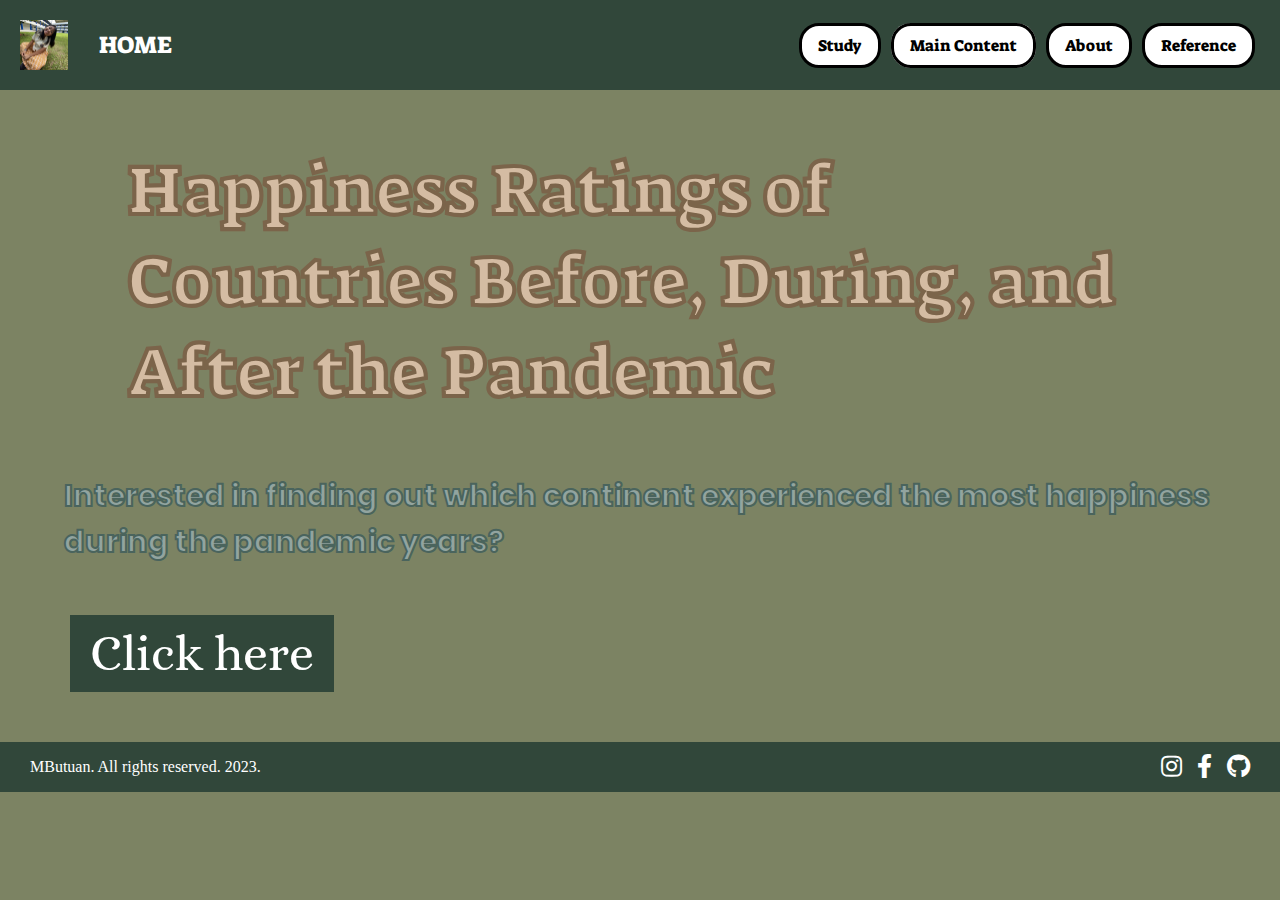
<file: index.html>
<!DOCTYPE html>
<html lang="en">

<head>
    <meta charset="UTF-8">
    <meta name="viewport" content="width=device-width, initial-scale=1.0">
    <title>Happiness Ratings of Countries Before, During, and After the Pandemic</title>
    <link href="https://fonts.googleapis.com/css2?family=Playfair+Display:ital,wght@1,500&display=swap" rel="stylesheet">
    <link rel="stylesheet" href="https://cdnjs.cloudflare.com/ajax/libs/font-awesome/5.15.4/css/all.min.css">
    <link rel="stylesheet" href="styles.css">
</head>

<body>
    <div class="navbar">
        <div class="navbar-left">
            <img src="pictures/picture.jpg" alt="Logo" height="50">
            <a href="index.html" class="white">HOME</a>
        </div>
        <div class="navbar-right">
            <a href="study.html" class="circle">Study</a>
            <div class="dropdown circle">
                <a href="#"  class="circle">Main Content</a>
                <div class="dropdown-content">
                    <a href="main1.html" class="circle">Main Content 1</a>
                    <a href="main2.html" class="circle">Main Content 2</a>
                </div>
            </div>
            
            <a href="about.html" class="circle">About</a>
            <a href="ref.html" class="circle">Reference</a>
        </div>
    </div>

    <h1>Happiness Ratings of Countries Before, During, and After the Pandemic</h1>
    <h2>Interested in finding out which continent experienced the most happiness during the pandemic years?</h2>
    <div class="learn-more" onclick="window.location.href='study.html'">Click here</div>

    <footer>
        <p>MButuan. All rights reserved. 2023.</p>
        <div class="footer-links">
            <a href="https://instagram.com"><i class="fab fa-instagram"></i></a>
            <a href="https://facebook.com"><i class="fab fa-facebook-f"></i></a>
            <a href="https://github.com"><i class="fab fa-github"></i></a>
        </div>
    </footer>
    
</body>

</html>
</file>
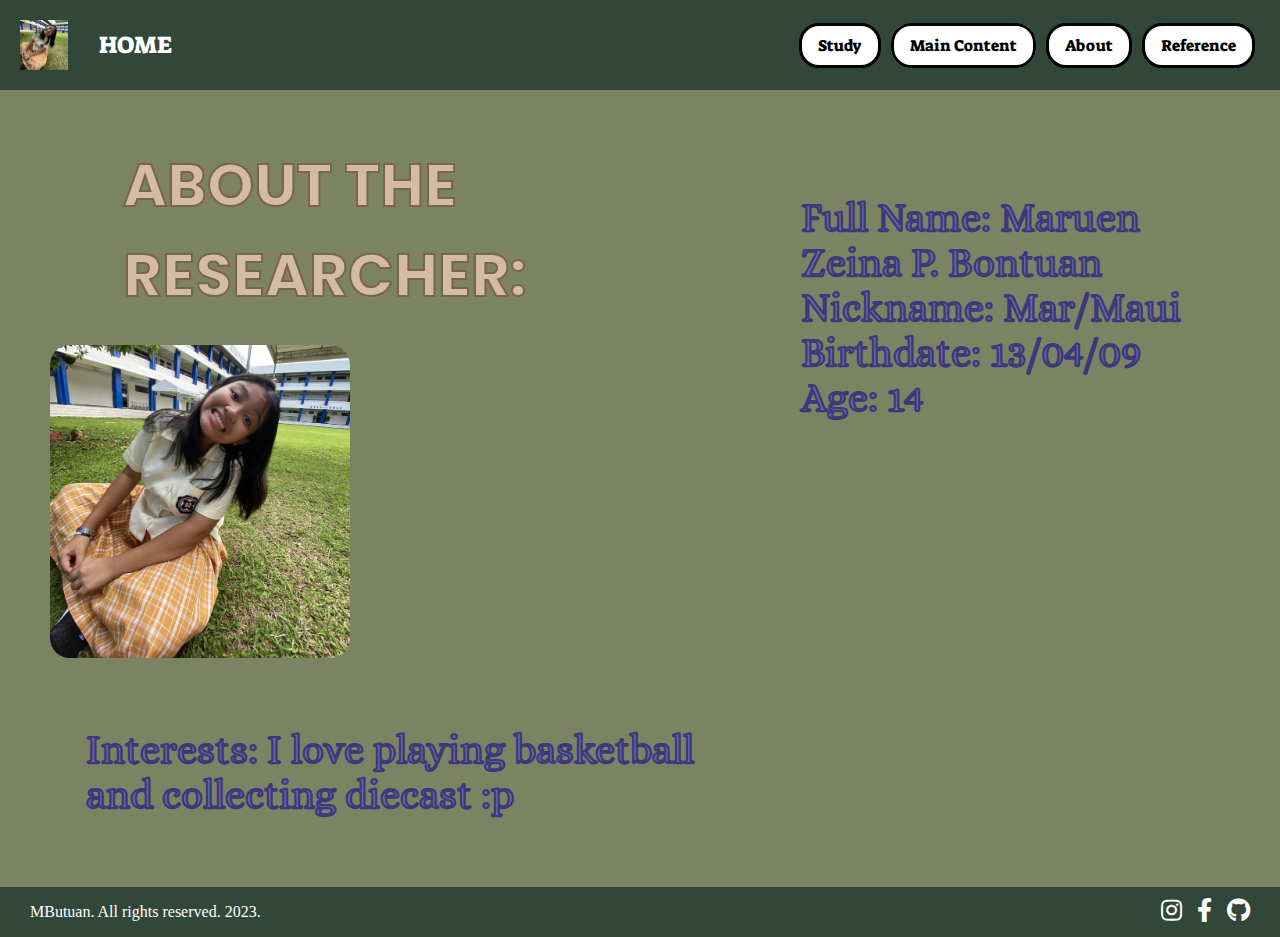
<file: about.html>
<!DOCTYPE html>
<html lang="en">

<head>
    <meta charset="UTF-8">
    <meta name="viewport" content="width=device-width, initial-scale=1.0">
    <title>Happiness Ratings of Countries Before, During, and After the Pandemic</title>
    <link href="https://fonts.googleapis.com/css2?family=Playfair+Display:ital,wght@1,500&display=swap" rel="stylesheet">
    <link rel="stylesheet" href="https://cdnjs.cloudflare.com/ajax/libs/font-awesome/5.15.4/css/all.min.css">
    <link rel="stylesheet" href="styles.css">
</head>

<body>
    <div class="navbar">
        <div class="navbar-left">
            <img src="pictures/picture.jpg" alt="Logo" height="50">
            <a href="index.html" class="white">HOME</a>
        </div>
        <div class="navbar-right">
            <a href="study.html" class="circle active">Study</a>
            <div class="dropdown circle">
                <a href="#"  class="circle">Main Content</a>
                <div class="dropdown-content">
                    <a href="main1.html" class="circle">Main Content 1</a>
                    <a href="main2.html" class="circle">Main Content 2</a>
                </div>
            </div>
            
            <a href="about.html" class="circle">About</a>
            <a href="ref.html" class="circle">Reference</a>
        </div>
    </div>

    <div class="container2">
        <div class="images">
            <h1>ABOUT THE RESEARCHER:</h1>
            <img src="pictures/picture.jpg">
            <h2>Interests: I love playing basketball and collecting diecast :p<br>
        </div>
        <div class="content main">
            <h2>Full Name: Maruen Zeina P. Bontuan<br>
                Nickname: Mar/Maui<br>
                Birthdate: 13/04/09<br>
                Age: 14</h2>
        </div>
    </div>

    <footer>
        <p>MButuan. All rights reserved. 2023.</p>
        <div class="footer-links">
            <a href="https://instagram.com"><i class="fab fa-instagram"></i></a>
            <a href="https://facebook.com"><i class="fab fa-facebook-f"></i></a>
            <a href="https://github.com"><i class="fab fa-github"></i></a>
        </div>
    </footer>
    
</body>

</html>
</file>
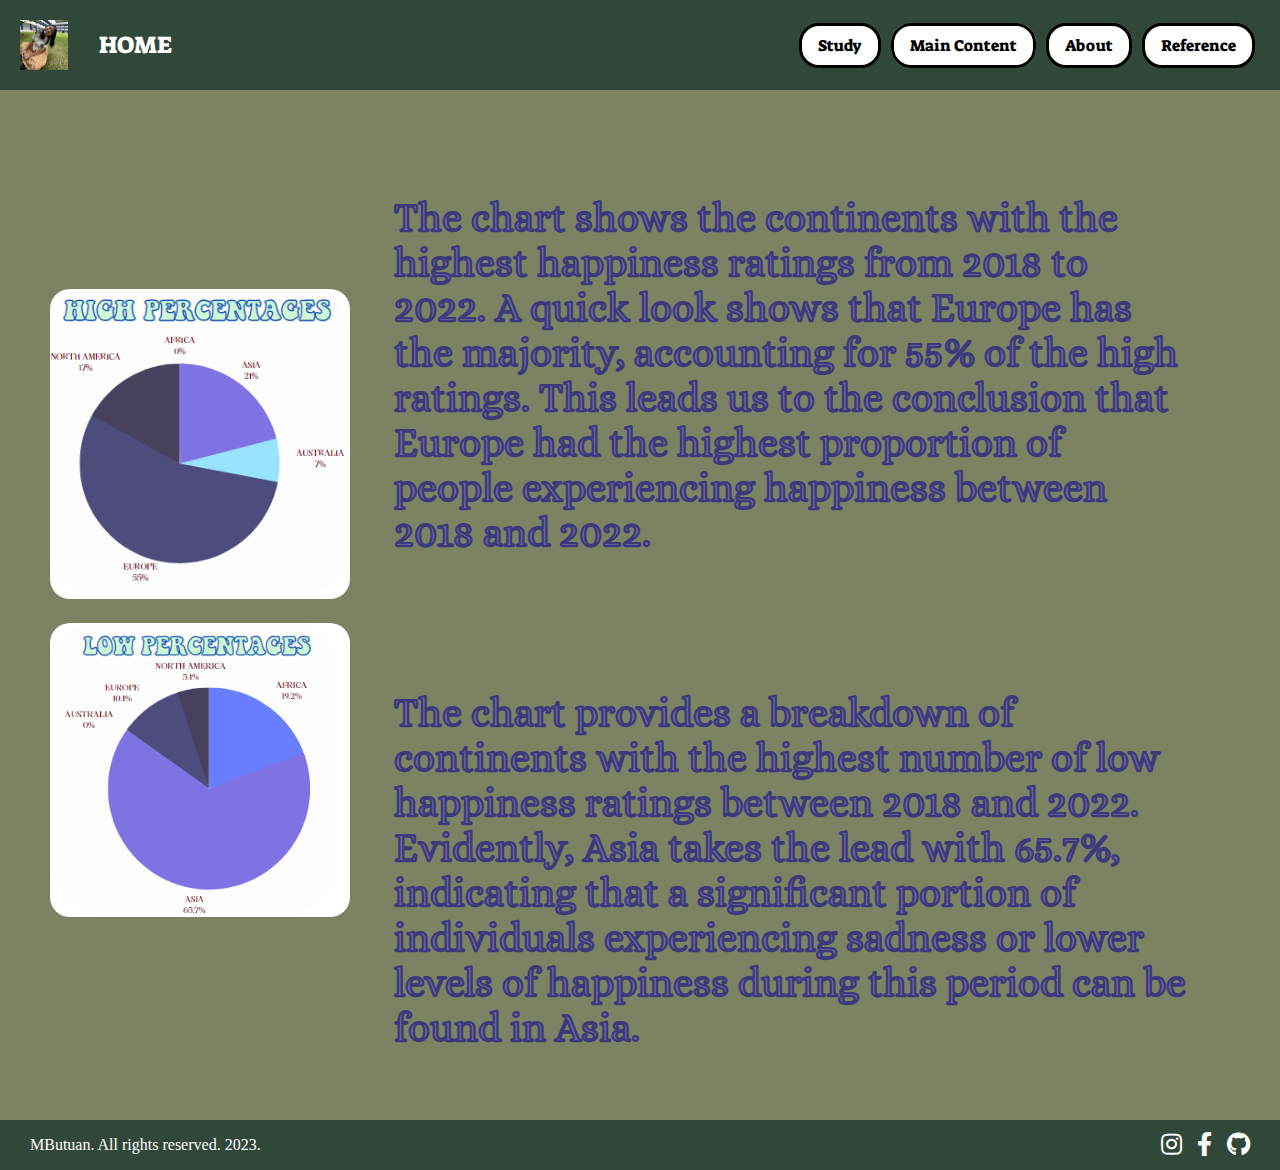
<file: main1.html>
<!DOCTYPE html>
<html lang="en">

<head>
    <meta charset="UTF-8">
    <meta name="viewport" content="width=device-width, initial-scale=1.0">
    <title>Happiness Ratings of Countries Before, During, and After the Pandemic</title>
    <link href="https://fonts.googleapis.com/css2?family=Playfair+Display:ital,wght@1,500&display=swap" rel="stylesheet">
    <link rel="stylesheet" href="https://cdnjs.cloudflare.com/ajax/libs/font-awesome/5.15.4/css/all.min.css">
    <link rel="stylesheet" href="styles.css">
</head>

<body>
    <div class="navbar">
        <div class="navbar-left">
            <img src="pictures/picture.jpg" alt="Logo" height="50">
            <a href="index.html" class="white">HOME</a>
        </div>
        <div class="navbar-right">

            <a href="study.html" class="circle active">Study</a>
            <div class="dropdown circle">
                <a href="#"  class="circle">Main Content</a>
                <div class="dropdown-content">
                    <a href="main1.html" class="circle">Main Content 1</a>
                    <a href="main2.html" class="circle">Main Content 2</a>
                </div>
            </div>
            
            <a href="about.html" class="circle">About</a>
            <a href="ref.html" class="circle">Reference</a>
        </div>
    </div>

    <div class="container">
        <div class="images">
            <img src="pictures/pic1.png">
            <img src="pictures/pic2.png">
        </div>
        <div class="content main">
            <h2>The chart shows the continents with the highest happiness ratings
                from 2018 to 2022. A quick look shows that Europe has the majority,
                accounting for 55% of the high ratings. This leads us to the
                conclusion that Europe had the highest proportion of people
                experiencing happiness between 2018 and 2022.<br><br><br><br>
                
                The chart provides a breakdown of continents with the highest
                number of low happiness ratings between 2018 and 2022. Evidently,
                Asia takes the lead with 65.7%, indicating that a significant portion of
                individuals experiencing sadness or lower levels of happiness during
                this period can be found in Asia.</h2>
        </div>
    </div>

    <footer>
        <p>MButuan. All rights reserved. 2023.</p>
        <div class="footer-links">
            <a href="https://instagram.com"><i class="fab fa-instagram"></i></a>
            <a href="https://facebook.com"><i class="fab fa-facebook-f"></i></a>
            <a href="https://github.com"><i class="fab fa-github"></i></a>
        </div>
    </footer>
    
</body>

</html>
</file>
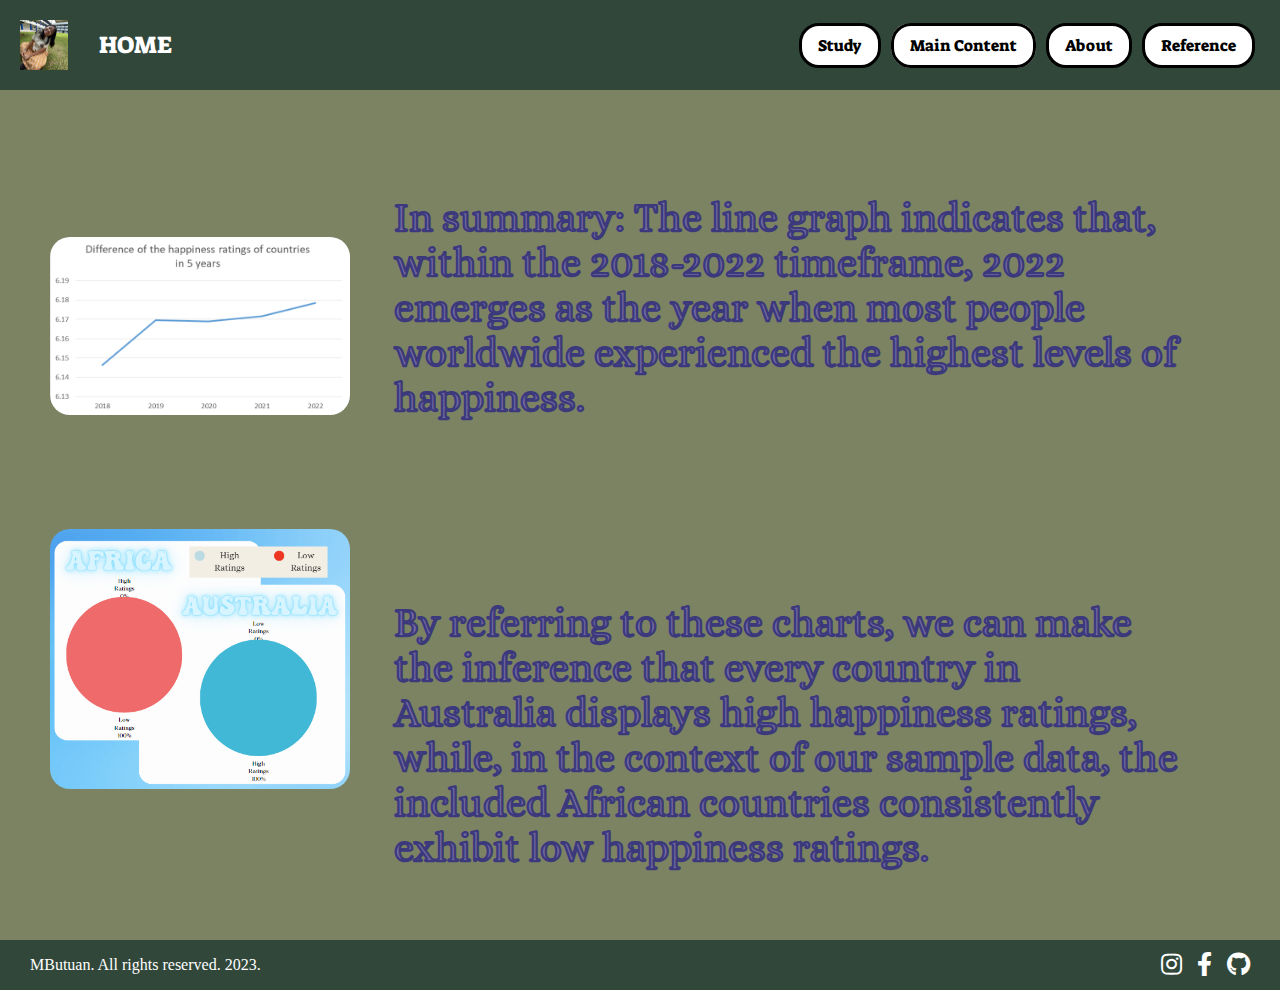
<file: main2.html>
<!DOCTYPE html>
<html lang="en">

<head>
    <meta charset="UTF-8">
    <meta name="viewport" content="width=device-width, initial-scale=1.0">
    <title>Happiness Ratings of Countries Before, During, and After the Pandemic</title>
    <link href="https://fonts.googleapis.com/css2?family=Playfair+Display:ital,wght@1,500&display=swap" rel="stylesheet">
    <link rel="stylesheet" href="https://cdnjs.cloudflare.com/ajax/libs/font-awesome/5.15.4/css/all.min.css">
    <link rel="stylesheet" href="styles.css">
</head>

<body>
    <div class="navbar">
        <div class="navbar-left">
            <img src="pictures/picture.jpg" alt="Logo" height="50">
            <a href="index.html" class="white">HOME</a>
        </div>
        <div class="navbar-right">
            <a href="study.html" class="circle active">Study</a>
            <div class="dropdown circle">
                <a href="#"  class="circle">Main Content</a>
                <div class="dropdown-content">
                    <a href="main1.html" class="circle">Main Content 1</a>
                    <a href="main2.html" class="circle">Main Content 2</a>
                </div>
            </div>
            
            <a href="about.html" class="circle">About</a>
            <a href="ref.html" class="circle">Reference</a>
        </div>
    </div>

    <div class="container">
        <div class="images">
            <img src="pictures/pic3.png">
            <br><br><br><br><br><br>
            <img src="pictures/pic4.png">
        </div>
        <div class="content main">
            <h2>In summary: The line graph indicates that, within
                the 2018-2022 timeframe, 2022 emerges as the year
                when most people worldwide experienced the
                highest levels of happiness.<br><br>
                <br><br>
                <br>
                By referring to these charts, we can make the inference
                that every country in Australia displays high happiness
                ratings, while, in the context of our sample data, the
                included African countries consistently exhibit low
                happiness ratings.</h2>
        </div>
    </div>

    <footer>
        <p>MButuan. All rights reserved. 2023.</p>
        <div class="footer-links">
            <a href="https://instagram.com"><i class="fab fa-instagram"></i></a>
            <a href="https://facebook.com"><i class="fab fa-facebook-f"></i></a>
            <a href="https://github.com"><i class="fab fa-github"></i></a>
        </div>
    </footer>
    
</body>

</html>
</file>
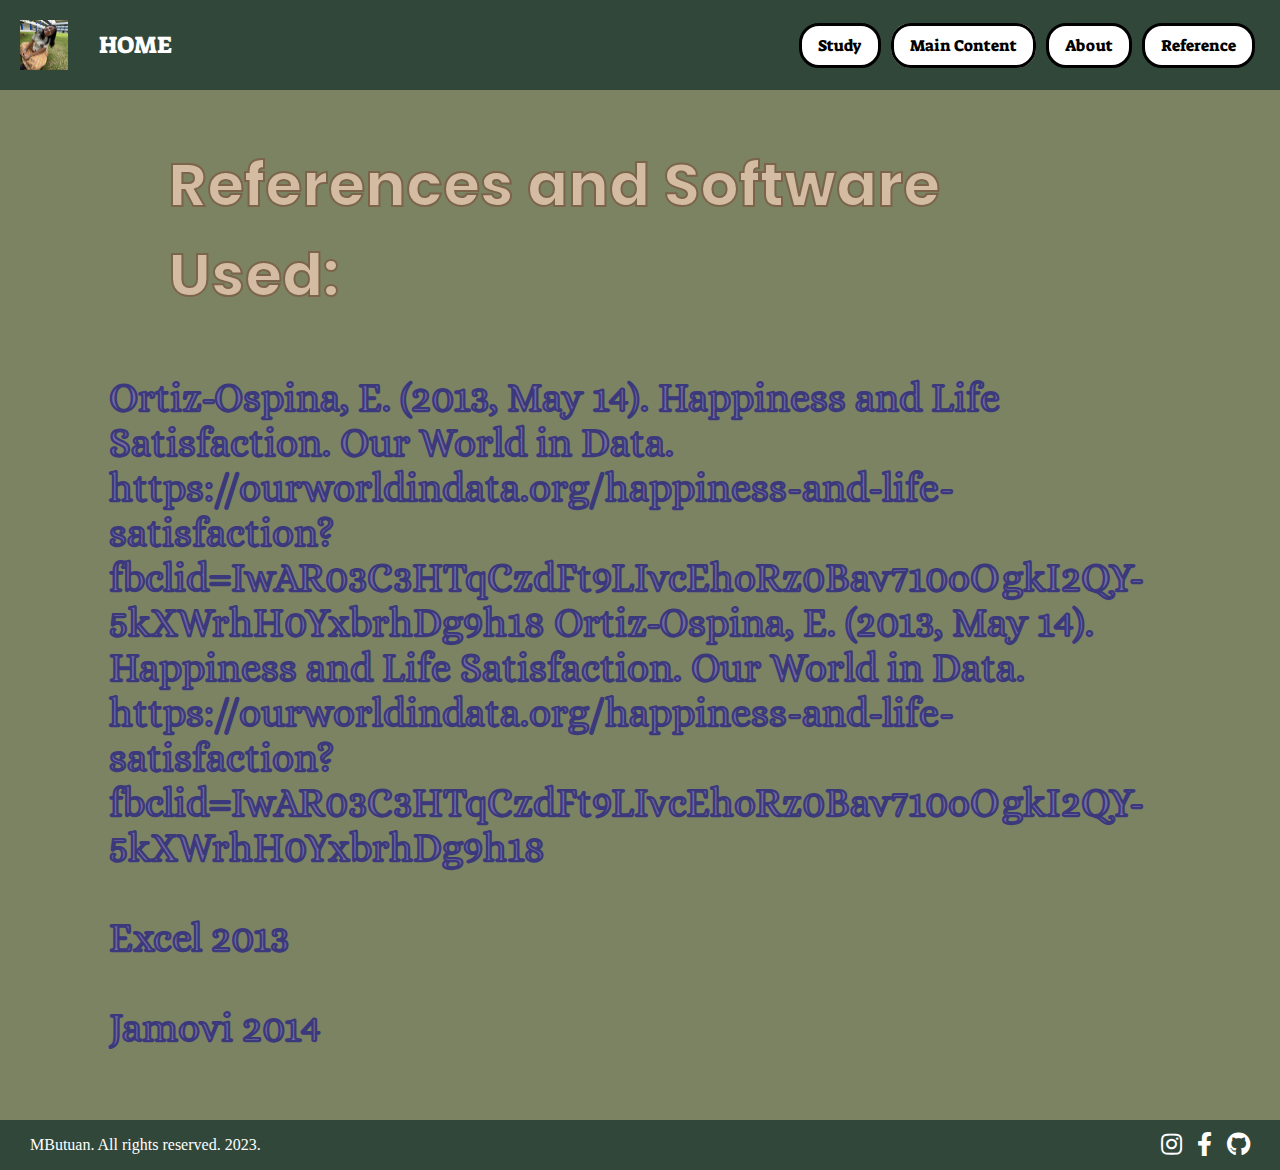
<file: ref.html>
<!DOCTYPE html>
<html lang="en">

<head>
    <meta charset="UTF-8">
    <meta name="viewport" content="width=device-width, initial-scale=1.0">
    <title>Happiness Ratings of Countries Before, During, and After the Pandemic</title>
    <link href="https://fonts.googleapis.com/css2?family=Playfair+Display:ital,wght@1,500&display=swap" rel="stylesheet">
    <link rel="stylesheet" href="https://cdnjs.cloudflare.com/ajax/libs/font-awesome/5.15.4/css/all.min.css">
    <link rel="stylesheet" href="styles.css">
</head>

<body>
    <div class="navbar">
        <div class="navbar-left">
            <img src="pictures/picture.jpg" alt="Logo" height="50">
            <a href="index.html" class="white">HOME</a>
        </div>
        <div class="navbar-right">
            <a href="study.html" class="circle active">Study</a>
            <div class="dropdown circle">
                <a href="#"  class="circle">Main Content</a>
                <div class="dropdown-content">
                    <a href="main1.html" class="circle">Main Content 1</a>
                    <a href="main2.html" class="circle">Main Content 2</a>
                </div>
            </div>
            
            <a href="about.html" class="circle">About</a>
            <a href="ref.html" class="circle">Reference</a>
        </div>
    </div>

    <div class="container2">
        <div class="images">
            <h1>References and Software Used:</h1>
            <h2>Ortiz-Ospina, E. (2013, May 14). Happiness and Life Satisfaction. Our World in Data.
                https://ourworldindata.org/happiness-and-life-satisfaction?
                fbclid=IwAR03C3HTqCzdFt9LIvcEhoRz0Bav710oOgkI2QY-5kXWrhH0YxbrhDg9h18
                Ortiz-Ospina, E. (2013, May 14). Happiness and Life Satisfaction. Our World in Data.
                https://ourworldindata.org/happiness-and-life-satisfaction?
                fbclid=IwAR03C3HTqCzdFt9LIvcEhoRz0Bav710oOgkI2QY-5kXWrhH0YxbrhDg9h18<br><br>
                Excel 2013<br><br>
                
                Jamovi 2014</h2>
        </div>

    </div>

    <footer>
        <p>MButuan. All rights reserved. 2023.</p>
        <div class="footer-links">
            <a href="https://instagram.com"><i class="fab fa-instagram"></i></a>
            <a href="https://facebook.com"><i class="fab fa-facebook-f"></i></a>
            <a href="https://github.com"><i class="fab fa-github"></i></a>
        </div>
    </footer>
    
</body>

</html>
</file>
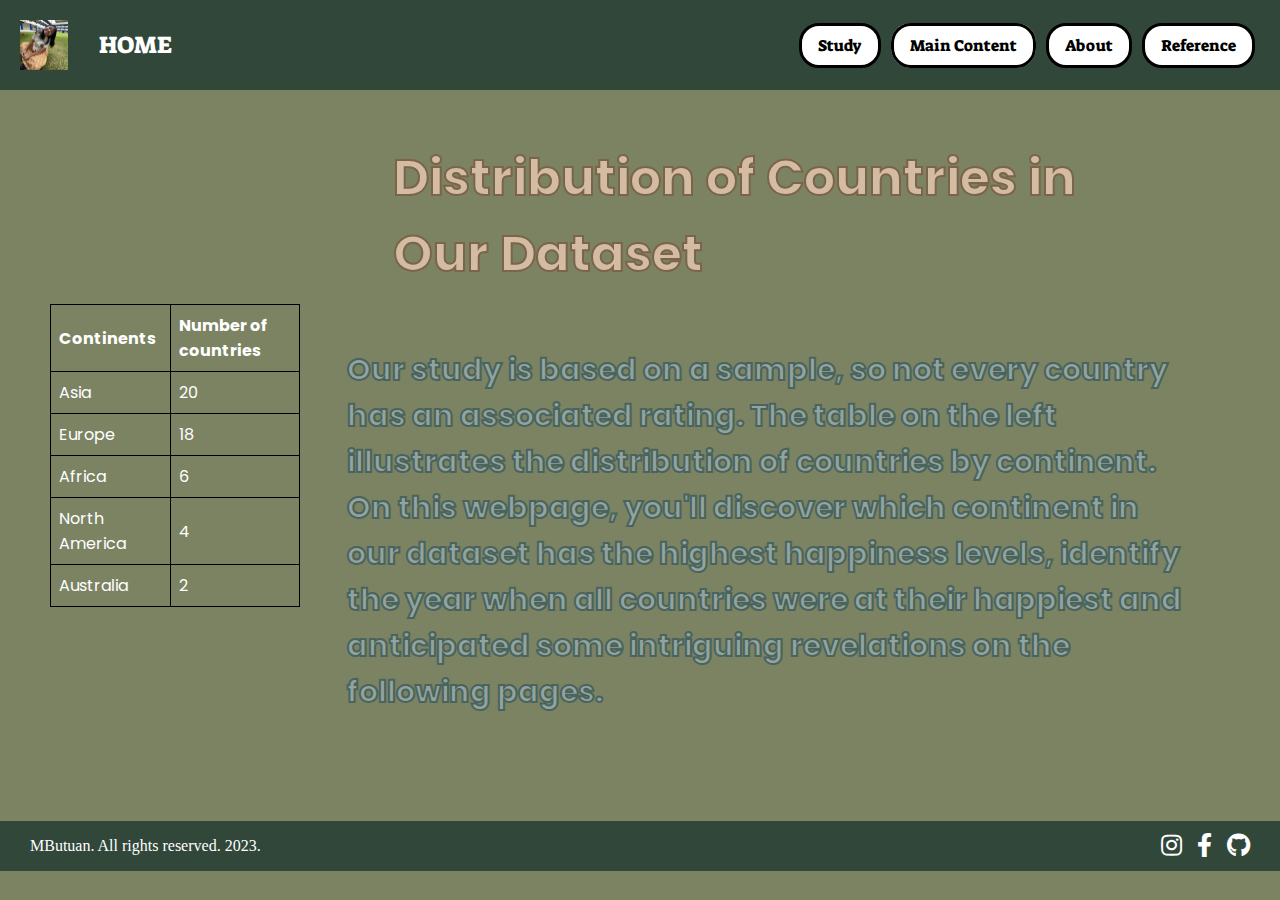
<file: study.html>
<!DOCTYPE html>
<html lang="en">

<head>
    <meta charset="UTF-8">
    <meta name="viewport" content="width=device-width, initial-scale=1.0">
    <title>Happiness Ratings of Countries Before, During, and After the Pandemic</title>
    <link href="https://fonts.googleapis.com/css2?family=Playfair+Display:ital,wght@1,500&display=swap" rel="stylesheet">
    <link rel="stylesheet" href="https://cdnjs.cloudflare.com/ajax/libs/font-awesome/5.15.4/css/all.min.css">
    <link rel="stylesheet" href="styles.css">
</head>

<body>
    <div class="navbar">
        <div class="navbar-left">
            <img src="pictures/picture.jpg" alt="Logo" height="50">
            <a href="index.html" class="white">HOME</a>
        </div>
        <div class="navbar-right">
            <a href="study.html" class="circle active">Study</a>
            <div class="dropdown circle">
                <a href="#"  class="circle">Main Content</a>
                <div class="dropdown-content">
                    <a href="main1.html" class="circle">Main Content 1</a>
                    <a href="main2.html" class="circle">Main Content 2</a>
                </div>
            </div>
            
            <a href="about.html" class="circle">About</a>
            <a href="ref.html" class="circle">Reference</a>
        </div>
    </div>

    <div class="container">
        <div class="table">
            <table>
                <thead>
                  <tr>
                    <th>Continents</th>
                    <th>Number of countries</th>
                  </tr>
                </thead>
                <tbody>
                  <tr>
                    <td>Asia</td>
                    <td>20</td>
                  </tr>
                  <tr>
                    <td>Europe</td>
                    <td>18</td>
                  </tr>
                  <tr>
                    <td>Africa</td>
                    <td>6</td>
                  </tr>
                  <tr>
                    <td>North America</td>
                    <td>4</td>
                  </tr>
                  <tr>
                    <td>Australia</td>
                    <td>2</td>
                  </tr>
                </tbody>
              </table>
        </div>
        <div class="content">
            <h1>Distribution of Countries in Our Dataset</h1>
            <h2>Our study is based on a sample, so not every country has an associated
                rating. The table on the left illustrates the distribution of countries by
                continent. On this webpage, you'll discover which continent in our
                dataset has the highest happiness levels, identify the year when all
                countries were at their happiest and anticipated some intriguing
                revelations on the following pages.</h2><br><br>
                
        </div>
    </div>

    <footer>
        <p>MButuan. All rights reserved. 2023.</p>
        <div class="footer-links">
            <a href="https://instagram.com"><i class="fab fa-instagram"></i></a>
            <a href="https://facebook.com"><i class="fab fa-facebook-f"></i></a>
            <a href="https://github.com"><i class="fab fa-github"></i></a>
        </div>
    </footer>
    
</body>

</html>
</file>
<file: styles.css>
@import url('https://fonts.googleapis.com/css2?family=Alice&family=Poppins:wght@400;700&family=Suez+One&display=swap');

/* Set the background color for the entire body */
body {
    background-color:#7C8363;
    margin: 0;

} 

/* Styling for the navigation bar */
.navbar {
    background-color: #31473a;
    display: flex;
    justify-content: space-between;
    padding: 10px;
    font-family: 'Suez One', serif;
    padding: 20px;
}

/* Styling for the left side of the navigation bar */
.navbar-left {
    display: flex;
    align-items: center;
}

.navbar-left img {
    margin-right: 10px;
}

/* Styling for the "active" state of a navigation link */
.active{
    background: #B0B6B4;
}

/* Styling for navigation links in the left part of the navigation bar */
.navbar-left a{
    font-size: 24px;
    font-weight: 100;
    color: #ffffff;
}

/* Styling for the right side of the navigation bar */
.navbar-right {
    display: flex;
    align-items: center;
}

/* Styling for navigation links in the right part of the navigation bar */
.navbar-right a{
    background: #ffffff;
    border-color: #000;
    border: solid;
    color: #000;
}

/* Styling for dropdown menus */
.dropdown {
    position: relative;
    display: inline-block;
}

.dropdown-content {
    display: none;
    position: absolute;
    min-width: 150px;
    box-shadow: 0px 8px 16px 0px rgba(0, 0, 0, 0.2);
    z-index: 1;
}

.dropdown-content a {
    display: block;
    padding: 8px 12px;
    text-decoration: none;
    color: inherit;
}

.dropdown:hover .dropdown-content {
    display: block;
}

/* Styling for navigation links in general */
.navbar a {
    text-decoration: none;
    padding: 9px 16px;
    margin: 0 5px;
}

/* Styling for circular elements */
.circle{
    border-radius: 20px;
}

/* Styling for navigation links on hover */
.navbar a:hover {
    color: #637a6c;
}

/* Styling for the heading level 1 */
h1 {
    font-family: 'Suez One', serif;
    color: #D4BCA3;
    font-weight: bolder;
    width: 80%;
    margin: 55px auto 20px;
    font-size: 70px;
    -webkit-text-stroke: 2px #7b644a;
}

/* Styling for the heading level 2 */
h2 {
    font-family: 'Poppins', sans-serif;
    font-weight: 700;
    font-size: 30px;
    color: #92A49F;
    width: 90%;
    margin: 55px auto 20px;
    -webkit-text-stroke: 2px #4a645d;
}

/* Styling for the "Learn More" section */
.learn-more {
    text-align: center;
    background-color: #31473A;
    padding: 10px 20px;
    margin: 30px 70px 50px;
    display: inline-block;
    cursor: pointer;
    color: #FFFFFF;
    font-family: 'Alice', serif;
    font-size: 50px;
}

.learn-more:hover {
    color: #BCDBDD;
    background-color: #000;
    
}

/* Styling for a container */
.container{
    display: flex;
    justify-content: normal;
    align-items: center;
    padding: 50px;
}

/* Styling for a table */
table {
    border-collapse: collapse; 
    width: 250px; 
    color: #ffffff;
    font-family: 'Poppins', serif;
  }

  th, td {
    border: 1px solid #000; 
    padding: 8px; 
    text-align: left; 
  }

/* Styling for the heading level 1 within the .content class */
.content h1 {
    font-family: 'Poppins', serif;
    color: #D4BCA3;
    font-weight: bolder;
    font-size: 50px;
    -webkit-text-stroke: 2px #7b644a;
    margin: 0 auto 20px;
}

/* Styling for the heading level 1 within the .images class */
.images h1{
    font-family: 'Poppins', serif;
    color: #D4BCA3;
    font-weight: bolder;
    font-size: 60px;
    -webkit-text-stroke: 2px #7b644a;
    margin: 0 auto 15px;
}

/* Styling for another container */
.container2{
    display: flex;
    justify-content: center;
    align-items: stretch;
    padding: 50px;
}
/* Styling for heading level 2 in main and images classes */
.main h2, .images h2 {
    font-family: 'Alice', serif;
    font-weight: 700;
    font-size: 40px;
    color: #746aa2;
    -webkit-text-stroke: 1px #3B397B;
}
/* Styling for images with rounded corners */
.images img{
    border-radius: 20px;
    margin: 10px auto;
    width: 300px;
}
/* Styling for the footer section */
footer {
    display: flex;
    justify-content: space-between;
    align-items: center;
    font: 'Playfair', 'Italic';
    padding: 0 30px;
    background: #31473A;
    color: #ffffff;
}
/* Styling for links in the footer */
.footer-links {
    display: flex;
    gap: 15px; 
}

.footer-links a {
    font-size: 24px; 
    color: inherit; 
    text-decoration: none;
}
</file>
